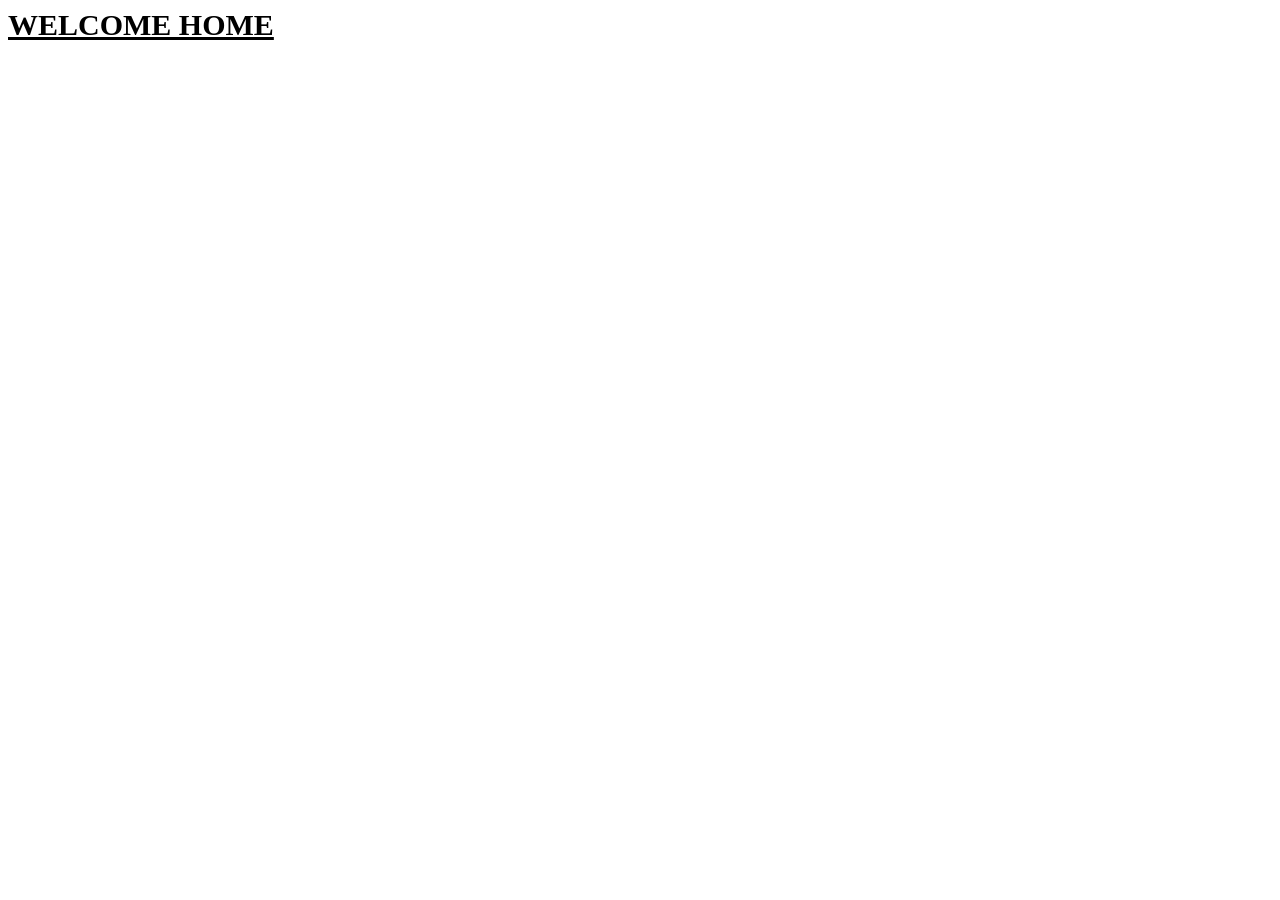
<file: index.html>
<!DOCTYPE html>
<html lang="en">
<head>
    <meta charset="UTF-8">
    <meta name="viewport" content="width=device-width, initial-scale=1.0">
    <title>Document</title>
</head>
<body>
    <div><a href="./html/spotifysignup.html" style="color: black; font-weight: 700; font-size: 30px;"> WELCOME HOME</a>
    </div>
</body>
</html>
</file>
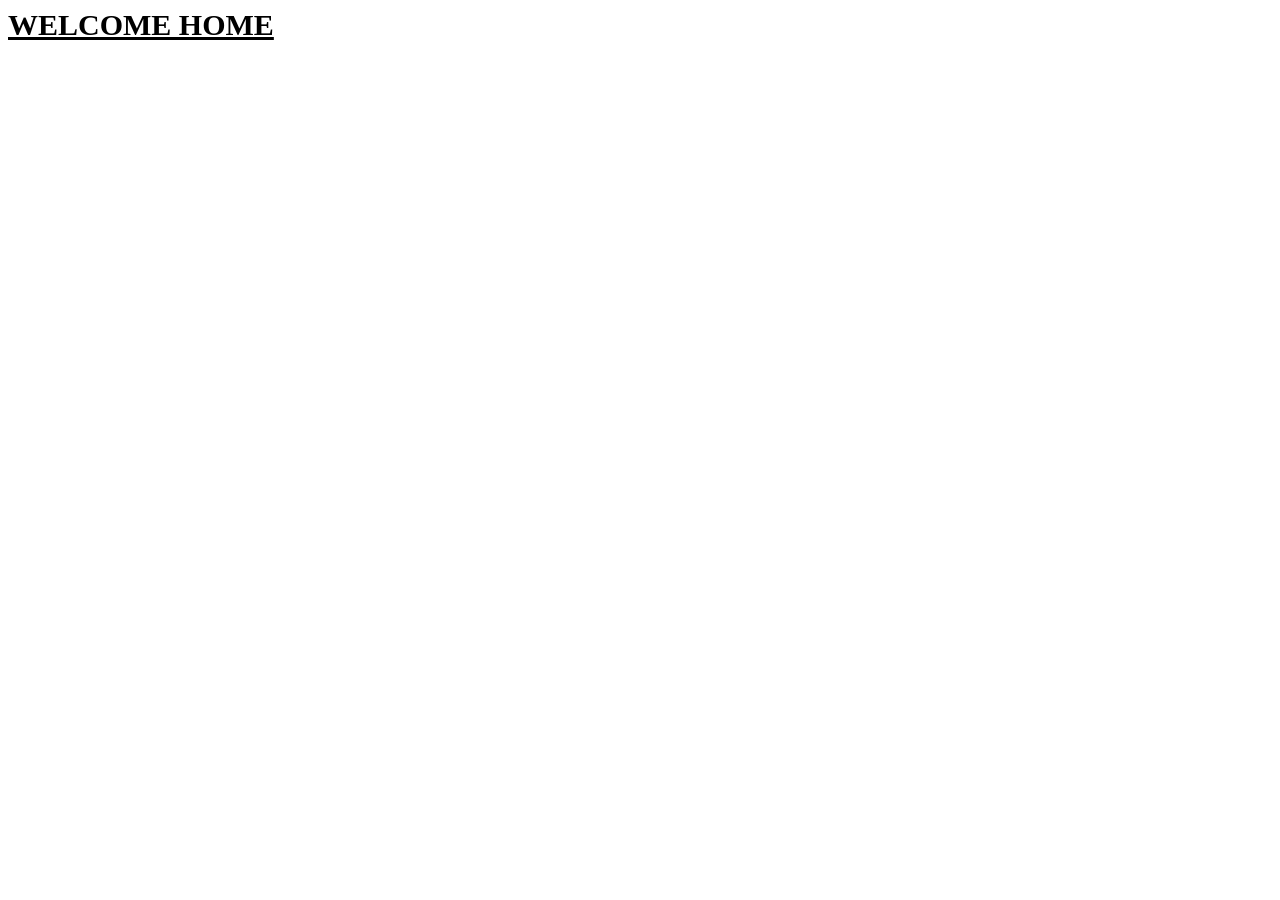
<file: html/index.html>
<!DOCTYPE html>
<html lang="en">
<head>
    <meta charset="UTF-8">
    <meta name="viewport" content="width=device-width, initial-scale=1.0">
    <title>Document</title>
</head>
<body>
    <div><a href="spotifysignup.html" style="color: black; font-weight: 700; font-size: 30px;"> WELCOME HOME</a>
    </div>
</body>
</html>
</file>
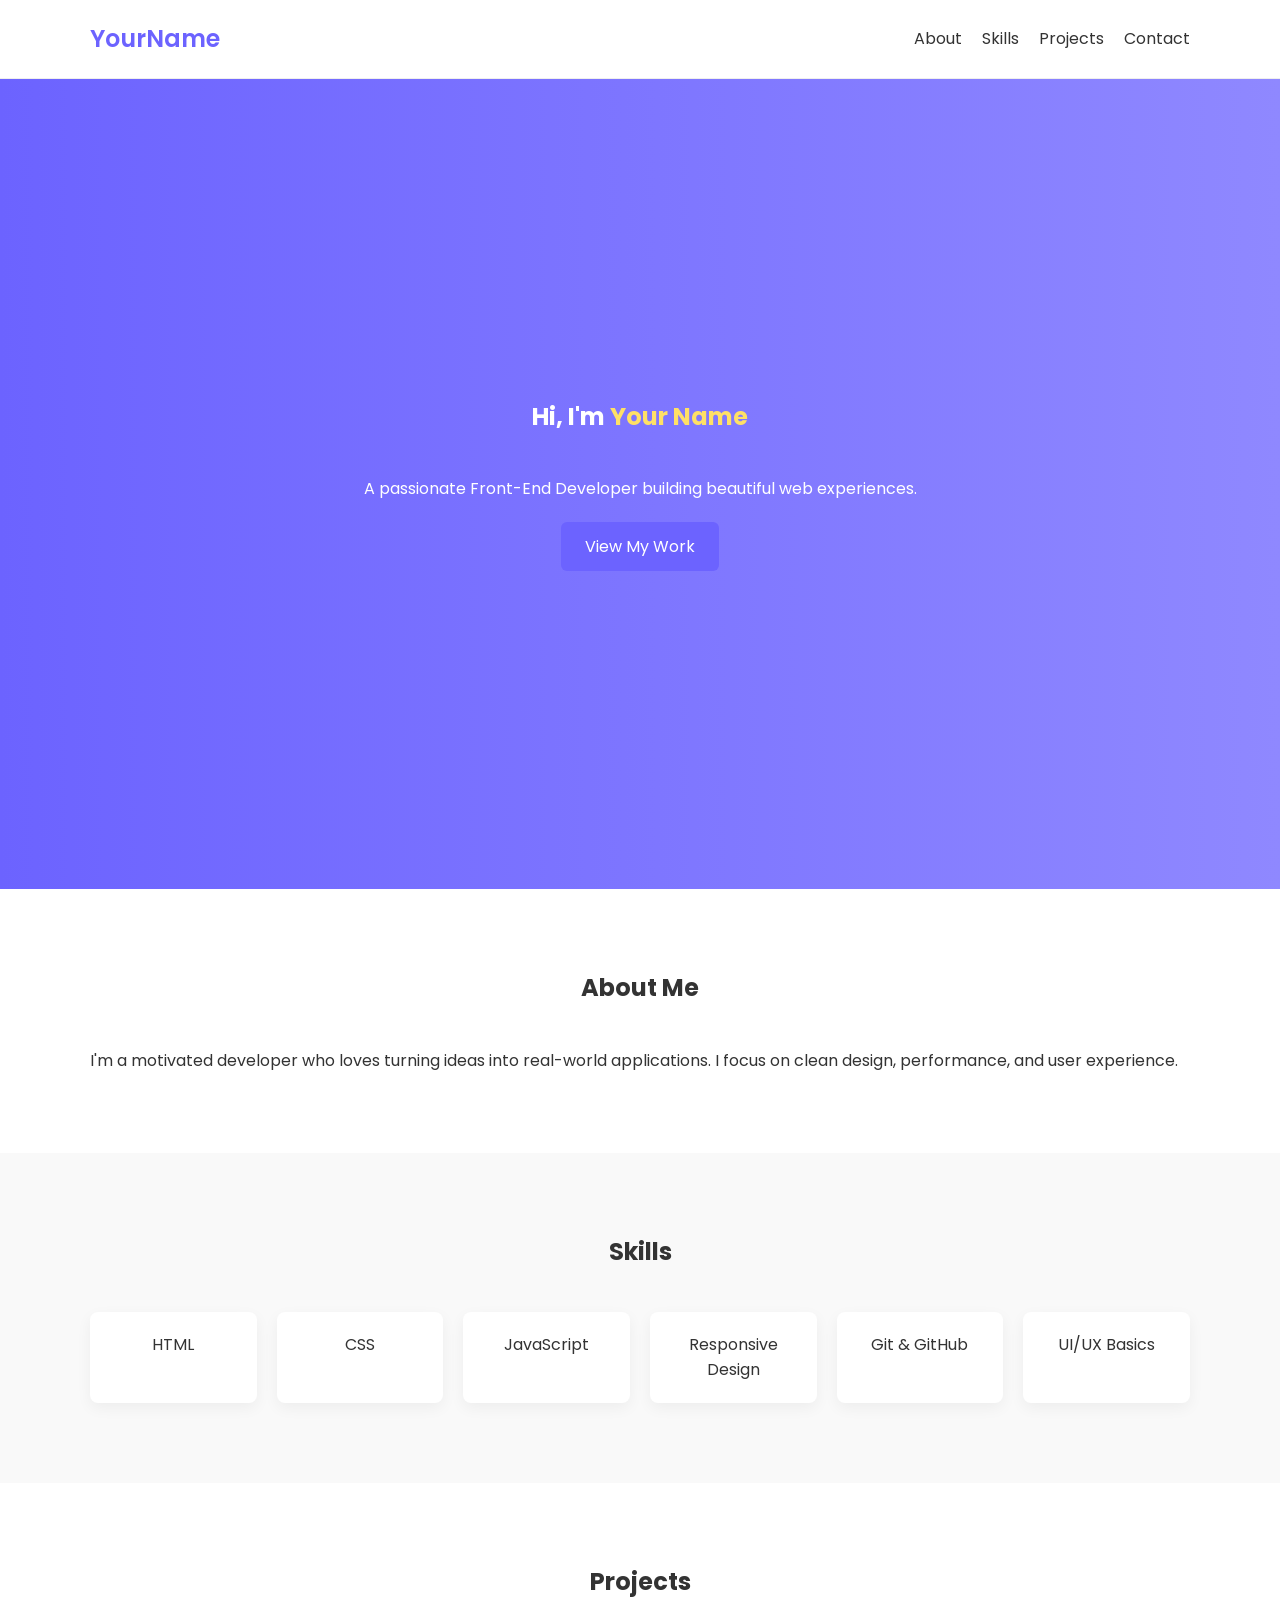
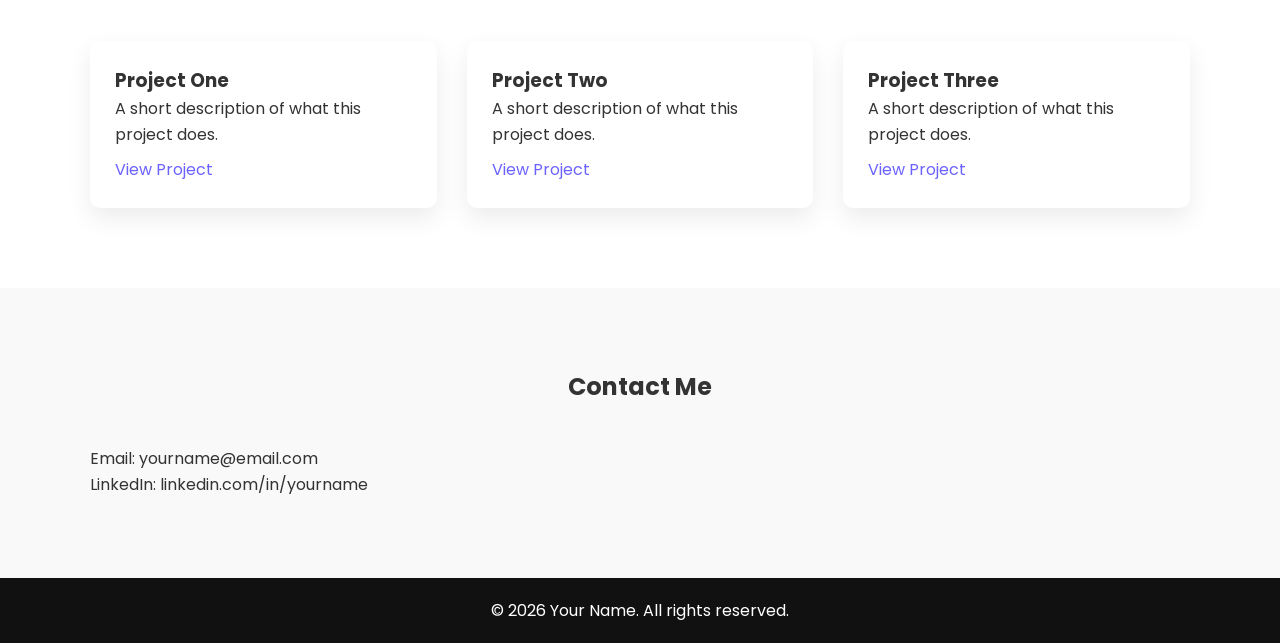
<file: html/port.html>
<!DOCTYPE html>
<html lang="en">
<head>
  <meta charset="UTF-8" />
  <meta name="viewport" content="width=device-width, initial-scale=1.0" />
  <title>Your Name | Portfolio</title>
  <link rel="stylesheet" href="/css/port.css" />
  <link href="https://fonts.googleapis.com/css2?family=Poppins:wght@300;400;600&display=swap" rel="stylesheet">
</head>
<body>

  <!-- Navbar -->
  <header>
    <nav class="container">
      <h1 class="logo">YourName</h1>
      <ul class="nav-links">
        <li><a href="#about">About</a></li>
        <li><a href="#skills">Skills</a></li>
        <li><a href="#projects">Projects</a></li>
        <li><a href="#contact">Contact</a></li>
      </ul>
    </nav>
  </header>

  <!-- Hero Section -->
  <section class="hero">
    <div class="container">
      <h2>Hi, I'm <span>Your Name</span></h2>
      <p>A passionate Front-End Developer building beautiful web experiences.</p>
      <a href="#projects" class="btn">View My Work</a>
    </div>
  </section>

  <!-- About -->
  <section id="about" class="section">
    <div class="container">
      <h2>About Me</h2>
      <p>
        I'm a motivated developer who loves turning ideas into real-world applications.
        I focus on clean design, performance, and user experience.
      </p>
    </div>
  </section>

  <!-- Skills -->
  <section id="skills" class="section bg-light">
    <div class="container">
      <h2>Skills</h2>
      <div class="skills-grid">
        <div class="skill">HTML</div>
        <div class="skill">CSS</div>
        <div class="skill">JavaScript</div>
        <div class="skill">Responsive Design</div>
        <div class="skill">Git & GitHub</div>
        <div class="skill">UI/UX Basics</div>
      </div>
    </div>
  </section>

  <!-- Projects -->
  <section id="projects" class="section">
    <div class="container">
      <h2>Projects</h2>
      <div class="projects-grid">

        <div class="project-card">
          <h3>Project One</h3>
          <p>A short description of what this project does.</p>
          <a href="#">View Project</a>
        </div>

        <div class="project-card">
          <h3>Project Two</h3>
          <p>A short description of what this project does.</p>
          <a href="#">View Project</a>
        </div>

        <div class="project-card">
          <h3>Project Three</h3>
          <p>A short description of what this project does.</p>
          <a href="#">View Project</a>
        </div>

      </div>
    </div>
  </section>

  <!-- Contact -->
  <section id="contact" class="section bg-light">
    <div class="container">
      <h2>Contact Me</h2>
      <p>Email: yourname@email.com</p>
      <p>LinkedIn: linkedin.com/in/yourname</p>
    </div>
  </section>

  <footer>
    <p>© 2026 Your Name. All rights reserved.</p>
  </footer>

</body>
</html>
</file>
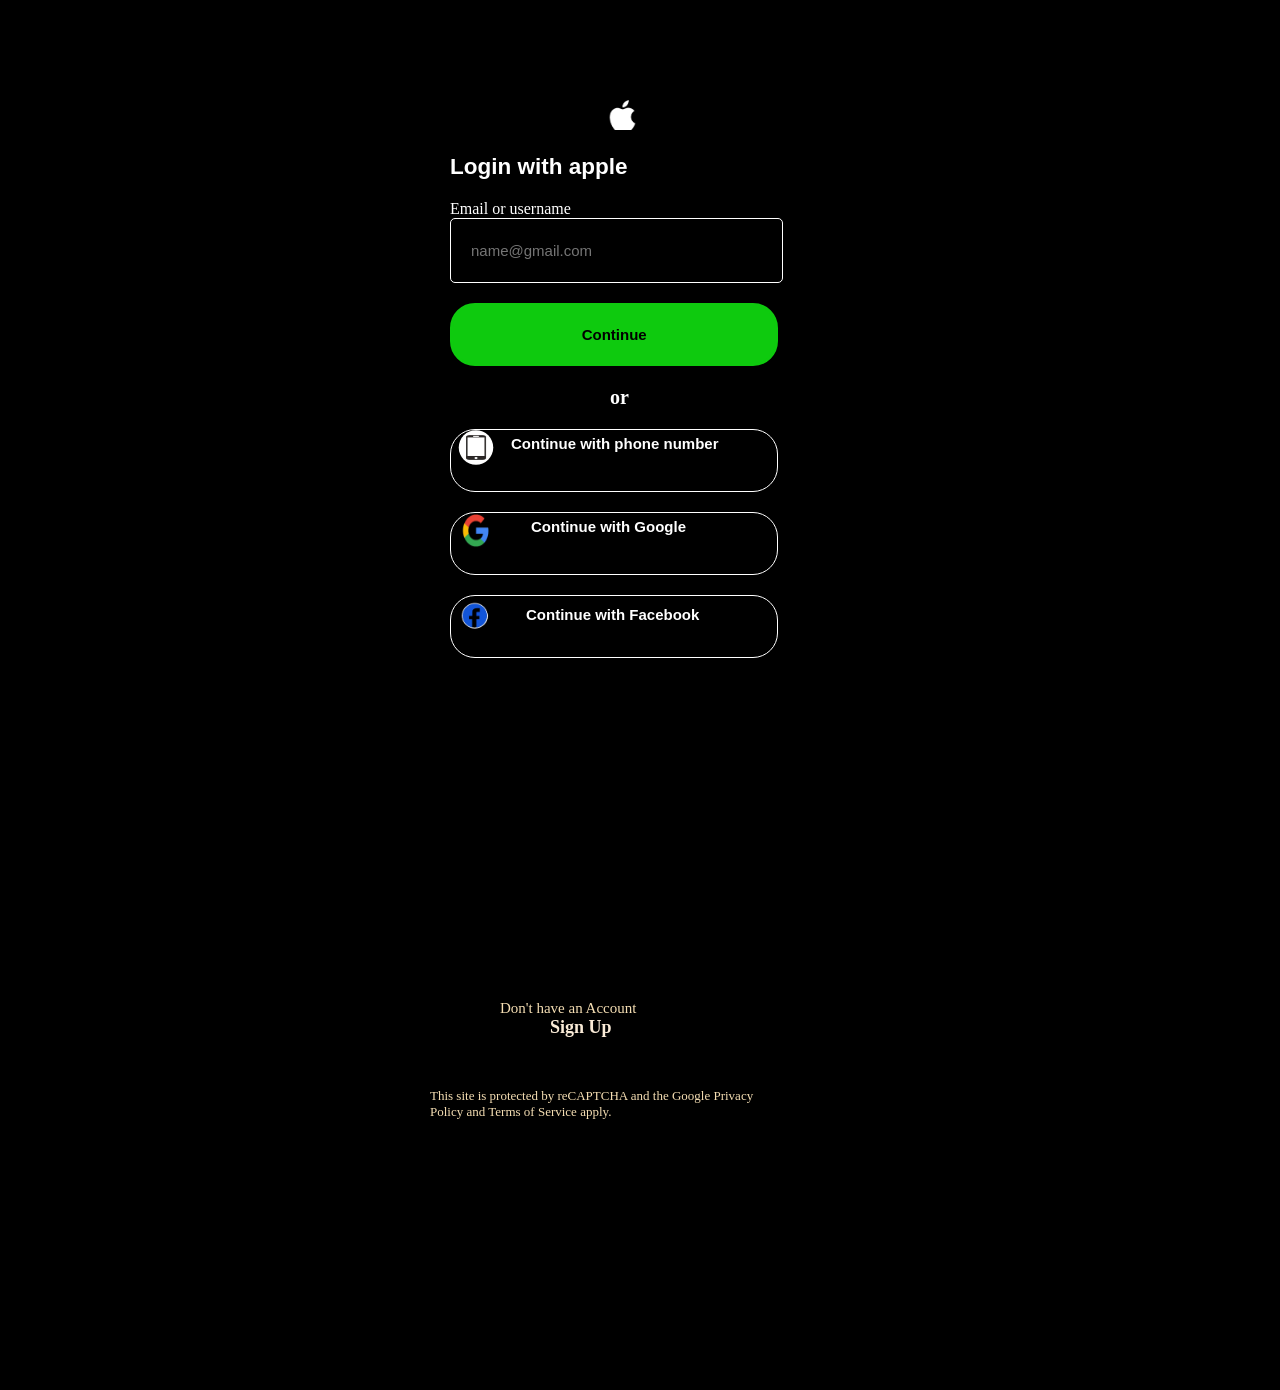
<file: html/sportify applelogim.html>
<!DOCTYPE html>
<html lang="en">
<head>
    <meta charset="UTF-8">
    <meta name="viewport" content="width=device-width, initial-scale=1.0">
        <link rel="shortcut icon" href="/pics/Spotify_logo-removebg-preview.png" />
        <link rel="stylesheet" href="/css/spotifyapplelogin.css">
    <title>Apple </title>
</head>
<body>
    <main>
          <div class="all">
        <header>
          <img
            src="/pics/apple_logo-removebg-preview.png"
            alt=""
            width="45px"
            height="30px"
          />
        </header>
        <section>
          <div class="Welcome"><h1>Login with apple </h1></div>
        </section>

        <section>
          <legend>Email or username</legend>
          <input type="text" placeholder="name@gmail.com" required />

          <button type="submit" class="cont">
            <a href="sportifypage.html">Continue</a>
          </button>
          <div class="or">or</div>
        </section>
        <section>
          <button type="submit" class="cont2">
            <img
              src="/pics/phone_logo-removebg-preview.png"
              alt=""
              width="45px"
              height="30px"
            />
            <a href="https://accounts.spotify.com/en-GB/login/phone?creation_point=https%3A%2F%2Fwww.spotify.com%2Fng%2Fsignup%2F&continue=https%3A%2F%2Fwww.spotify.com%2Faccount%2Foverview%2F%3Fflow_ctx%3D8196f38b-7da0-4056-ab24-01672034e671%253A1765211953&flow_ctx=8196f38b-7da0-4056-ab24-01672034e671%3A1765211953">Continue with phone number</a>
          </button>
          <button type="submit" class="cont3">
            <img
              src="/pics/googlelogo-removebg-preview (1).png"
              alt=""
              width="50px"
              height="35px"
            />
            <a href="/html/sportify googlelogin.html">Continue with Google</a>
          </button>
          <button type="submit" class="cont4">
            <img
              src="/pics/facboook_logo-removebg-preview.png"
              alt=""
              width="40px"
              height="30px"
            />
            <a href="/html/spotifyfacebook.html">Continue with Facebook </a>
          </button>
        </section>
      </div>
        <section class="sign">
        <p>Don't have an Account</p>
        <a href="/html/spotifysignup.html">Sign Up</a>
      </section>
      <section class="foot">
        <p>
          This site is protected by reCAPTCHA and the Google <a href="https://policies.google.com/privacy">Privacy <br />
          Policy</a> and <a href="https://policies.google.com/terms">Terms of Service</a> apply.
        </p>
      </section>
    </main>
</body>
</html>
</file>
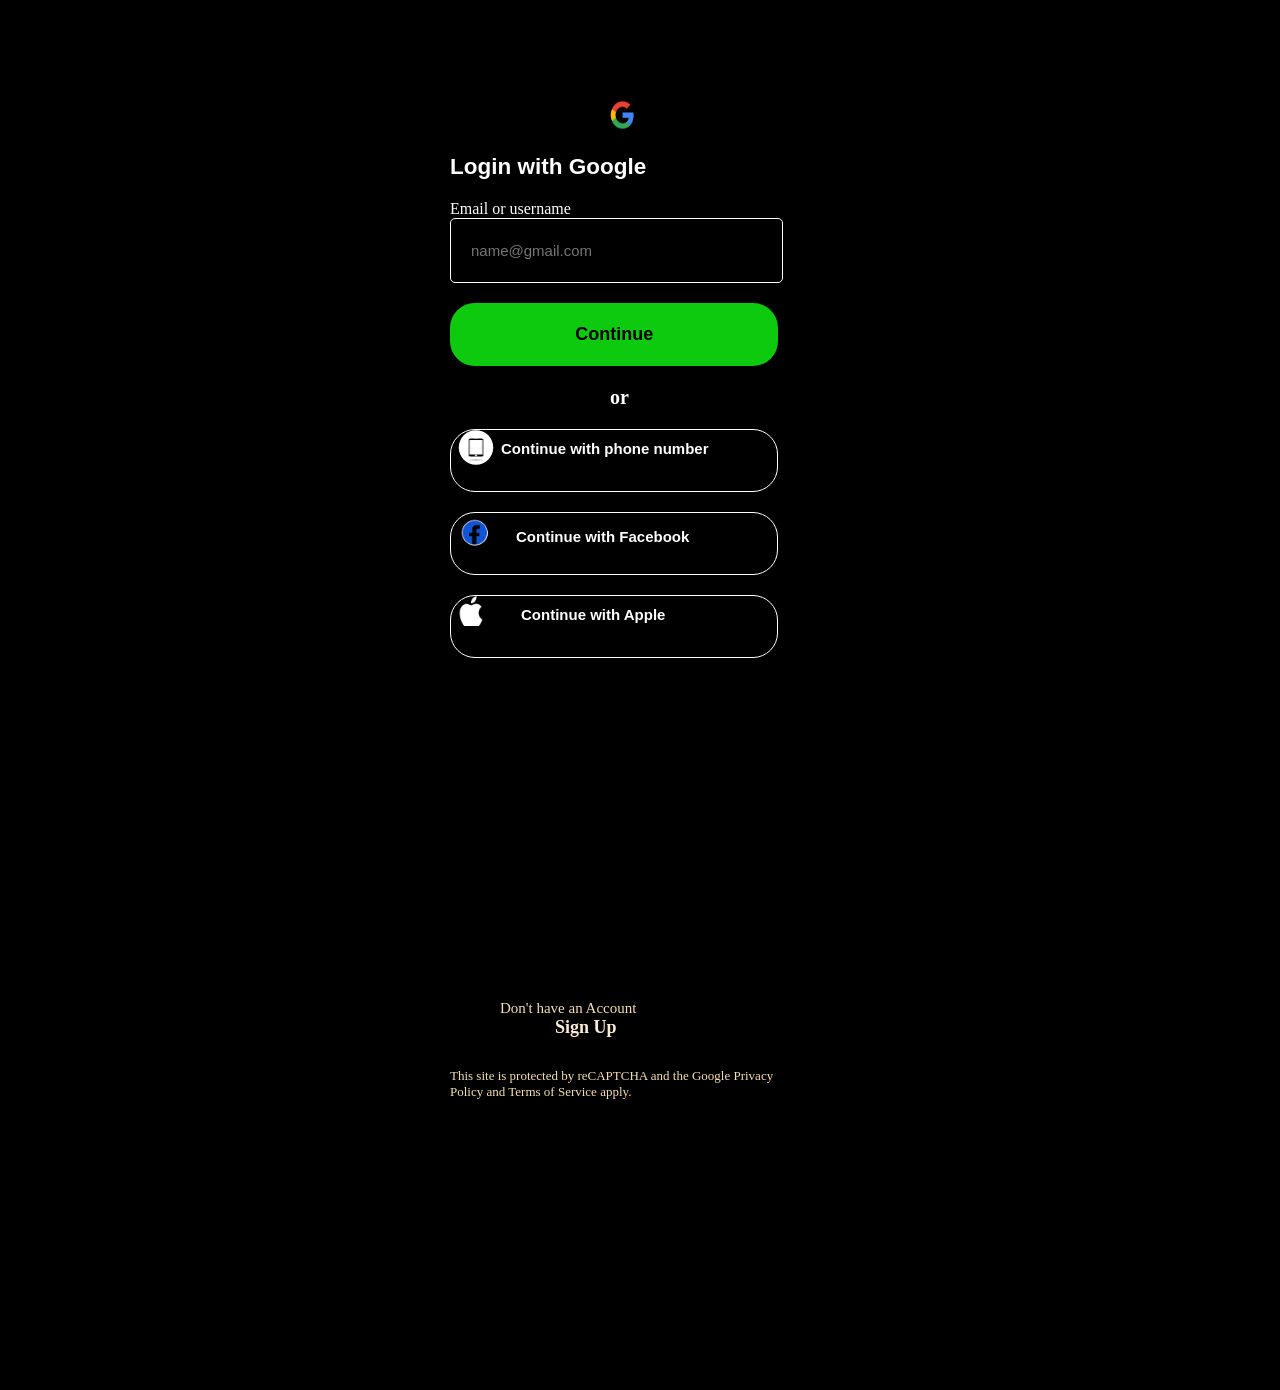
<file: html/sportify googlelogin.html>
<!DOCTYPE html>
<html lang="en">
<head>
    <meta charset="UTF-8">
    <meta name="viewport" content="width=device-width, initial-scale=1.0">
    <link rel="stylesheet" href="/css/spotify googlelogin.css">
        <link rel="shortcut icon" href="/pics/Spotify_logo-removebg-preview.png" />
    <title>Google</title>
</head>
<body>
    <main>
          <div class="all">
        <header>
          <img 
            src="/pics/googlelogo-removebg-preview (1).png"
            alt=""
            width="45px"
            height="30px"
          />
        </header>
        <section>
          <div class="Welcome"><h1>Login with Google</h1></div>
        </section>

        <section>
          <legend>Email or username</legend>
          <input type="text" placeholder="name@gmail.com" required />

          <button type="submit" class="cont">
            <a href="sportifypage.html">Continue</a>
          </button>
          <div class="or">or</div>
        </section>
        <section>
          <button type="submit" class="cont2">
            <img
              src="/pics/mobile phone logo.png"
              alt=""
              width="25px"
              height="10px"
            />
            <a href="/html/sportify phonelogin.html">Continue with phone number</a>
          </button>
          <button type="submit" class="cont4">
            <img
              src="/pics/facboook_logo-removebg-preview.png"
              alt=""
              width="40px"
              height="30px"
            />
            <a href="/html/spotifyfacebook.html">Continue with Facebook </a>
          </button>
          <button type="submit" class="cont5">
            <img
              src="/pics/apple_logo-removebg-preview.png"
              alt=""
              width="40px"
              height="30px"
            />
            <a href="/html/sportify applelogim.html">Continue with Apple</a>
          </button>
        </section>
      </div>
        <section class="sign">
        <p>Don't have an Account</p>
        <a href="/html/spotifysignup.html">Sign Up</a>
      </section>
      <section class="foot">
        <p>
          This site is protected by reCAPTCHA and the Google <a href="https://policies.google.com/privacy">Privacy <br />
          Policy</a> and <a href="https://policies.google.com/terms">Terms of Service</a> apply.
        </p>
      </section>
    </main>
</body>
</html>
</file>
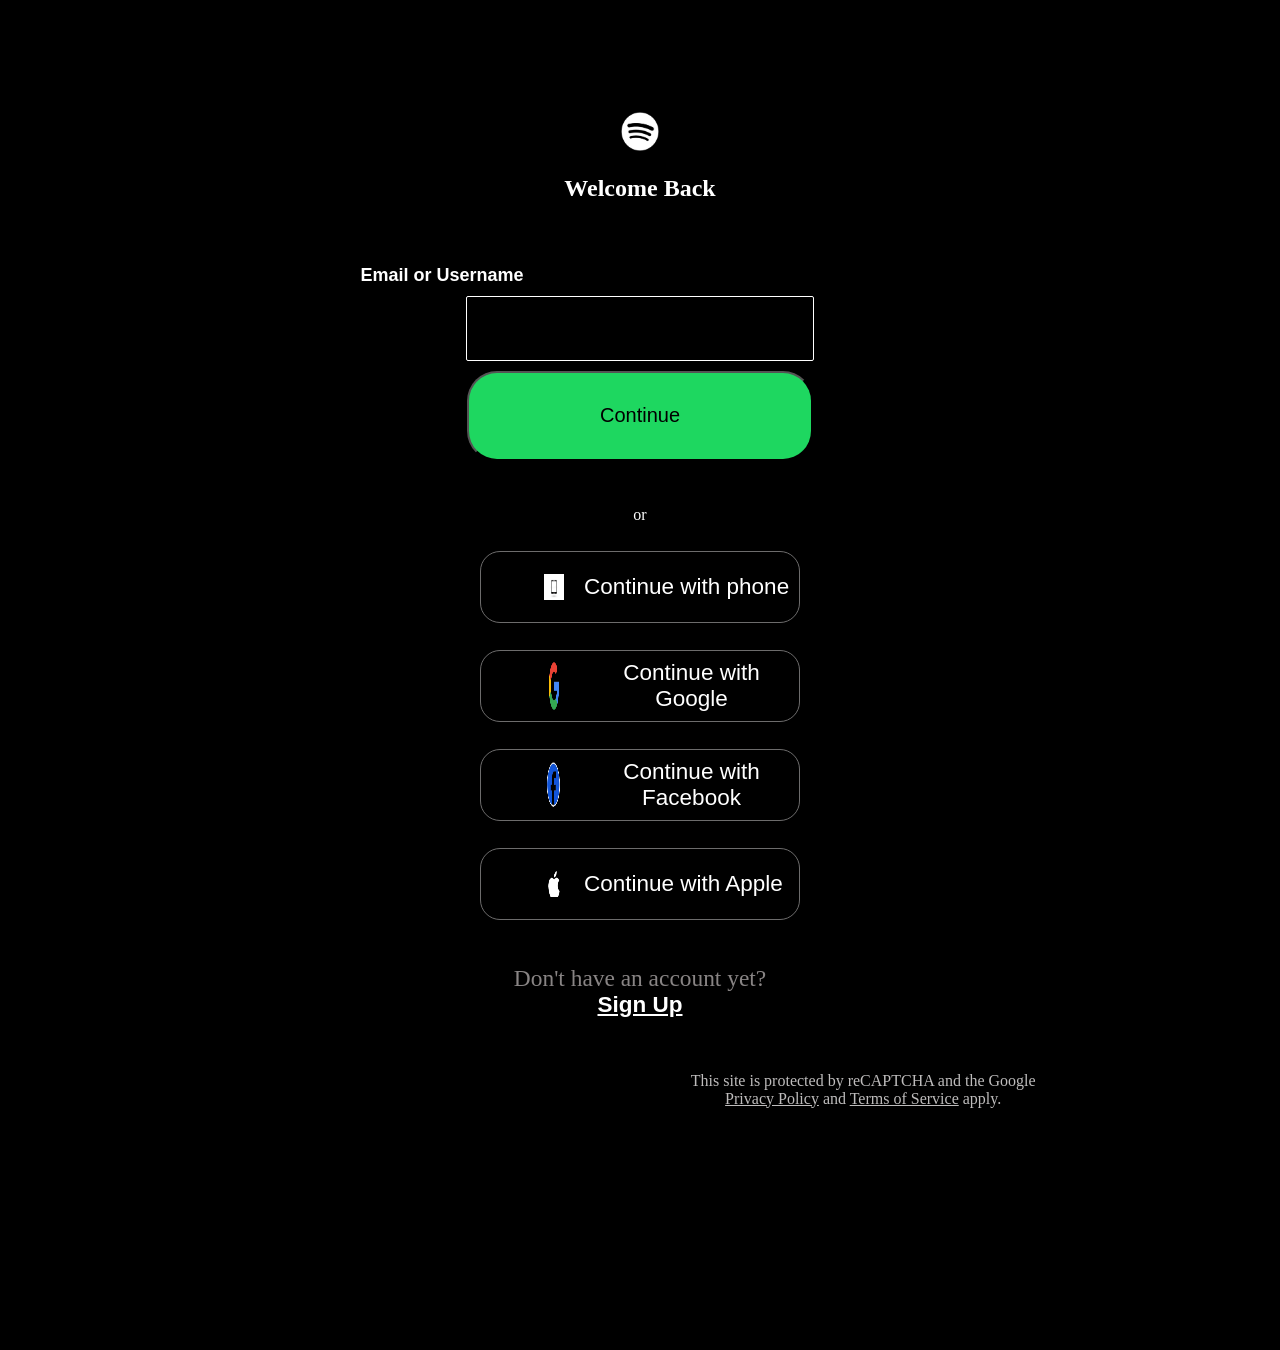
<file: html/spotify log-in.html>
<!DOCTYPE html>
<html lang="en">
  <head>
    <meta charset="UTF-8" />
    <meta name="viewport" content="width=device-width, initial-scale=1.0" />
    <link rel="stylesheet" href="/./css/spotify log-in.css" />
    <link rel="shortcut icon" href="/pics/sportylogo.png" type="image/x-icon" />
    <title>Spotify</title>
  </head>
  <body>
    <main>
      <section class="aa">
        <img class="im" src="/pics/sportylogo-removebg-preview.png" alt="" />
        <h1 class="big">Welcome Back</h1>
      </section>
      <section>
        <h3 class="ee">Email or Username</h3>
        <input type="text" required />
      </section>
      <button class="button">
        <a class="start-button" href="">Continue</a>
      </button>
      <p class="or">or</p>
      <a href="">
     <div class="a4">
      <button>
        <div class="b">
          <img src="/pics/mobile phone logo.png" alt="" width="20px">
          <div>Continue with phone</div>
        </div>
      </button>
      </a>
      <div class="mi">
        <a href="/html/sportify googlelogin.html">
        <button>
         <div class="b">
           <img src="/pics/googlelogo-removebg-preview (1).png" alt="" width="20px">
        <div>Continue with Google</div>
         </div>
        </button>
        </a>
      </div>
      <div>
        <a href="/html/spotifyfacebook.html">
        <button>
       <div class="b">
         <img src="/pics/facboook_logo-removebg-preview.png" alt="" width="20px">
        <div>Continue with Facebook</div>
       </div>
        </button>
      </div>
      </a>

      <a href="/html/sportify applelogim.html">
      <button>
        <div class="b">
          <img src="/pics/apple_logo-removebg-preview.png" alt="" width="20px">
          <div>Continue with Apple</div>
        </div>
      </button>
      </a>
      
    </div>
      <p class="b2">Don't have an account yet?</p>
      <a class="b3" title="link" href="/html/spotifysignup.html">Sign Up</a>
     

      <p class="b4">
        This site is protected by reCAPTCHA and the Google <span>Privacy Policy</span> and
       <span> Terms of Service</span> apply.
      </p>
       
    </main>
    
  </body>
</html>
</file>
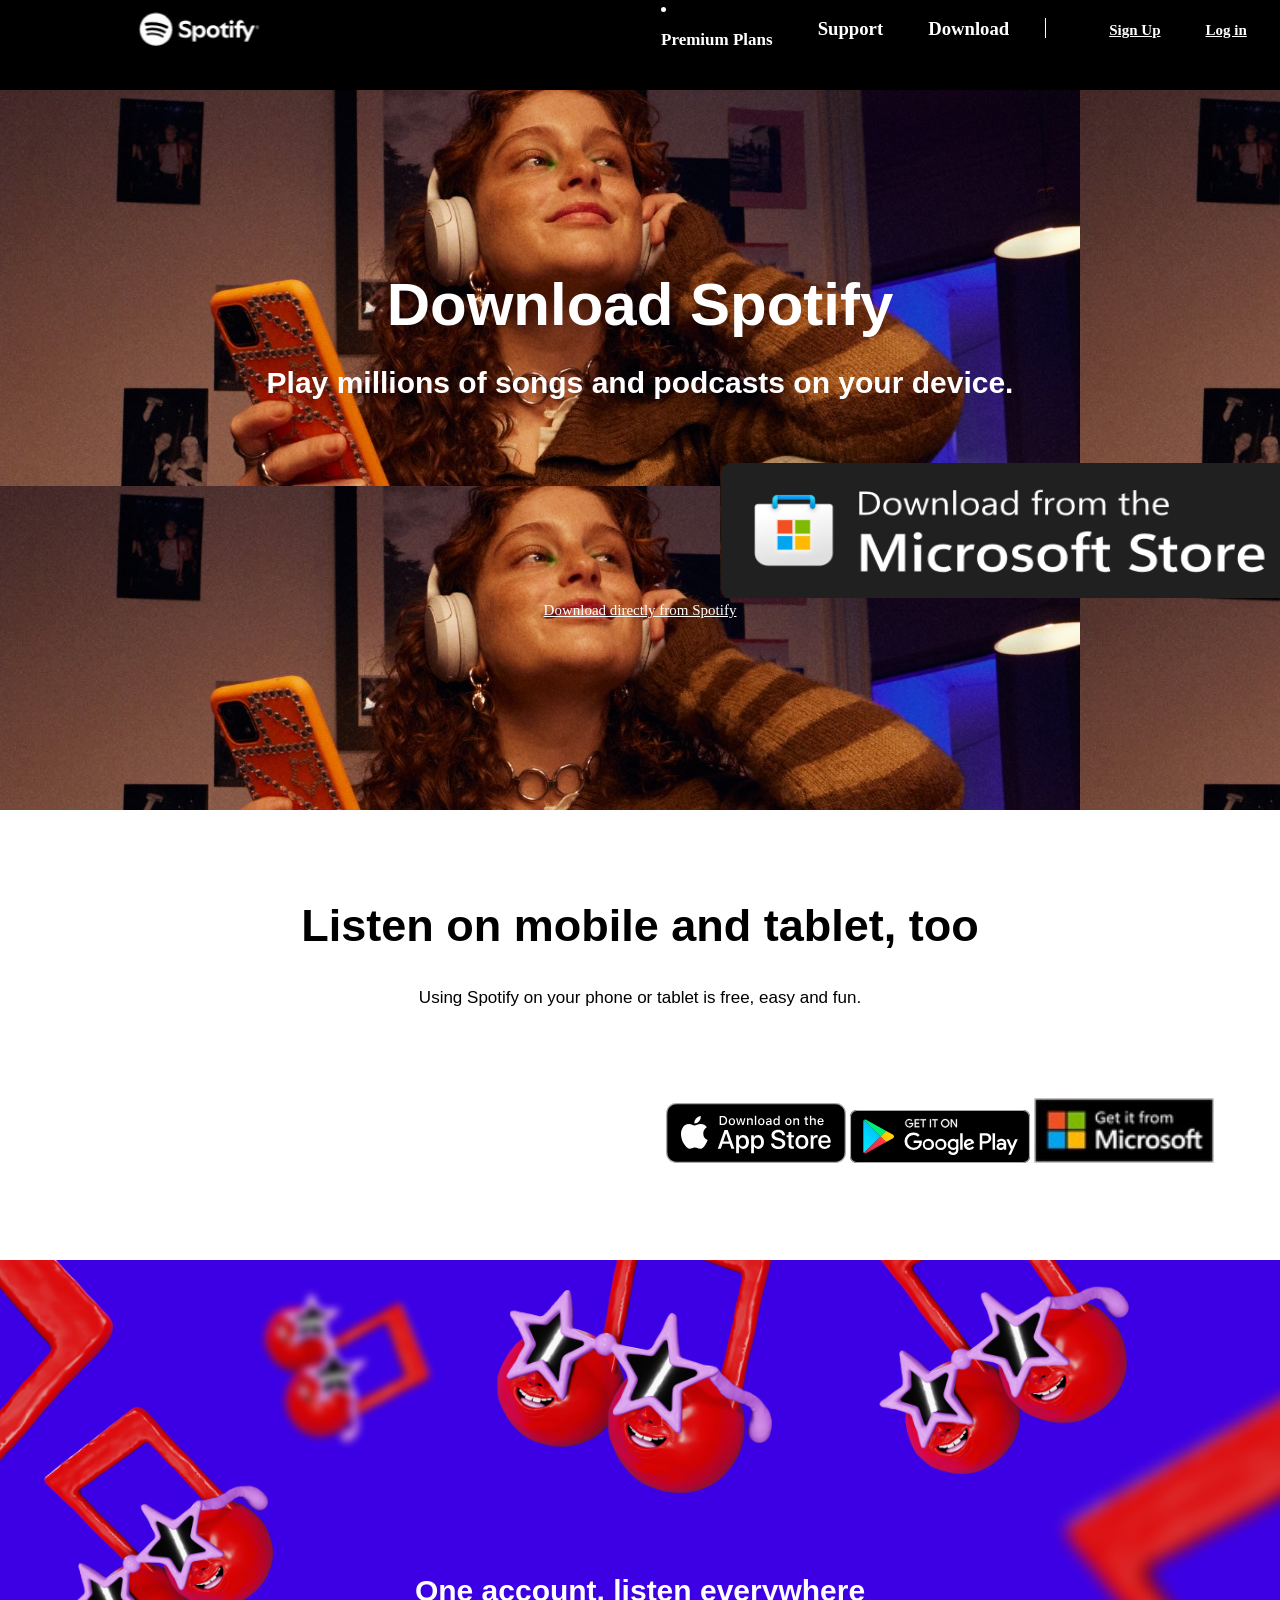
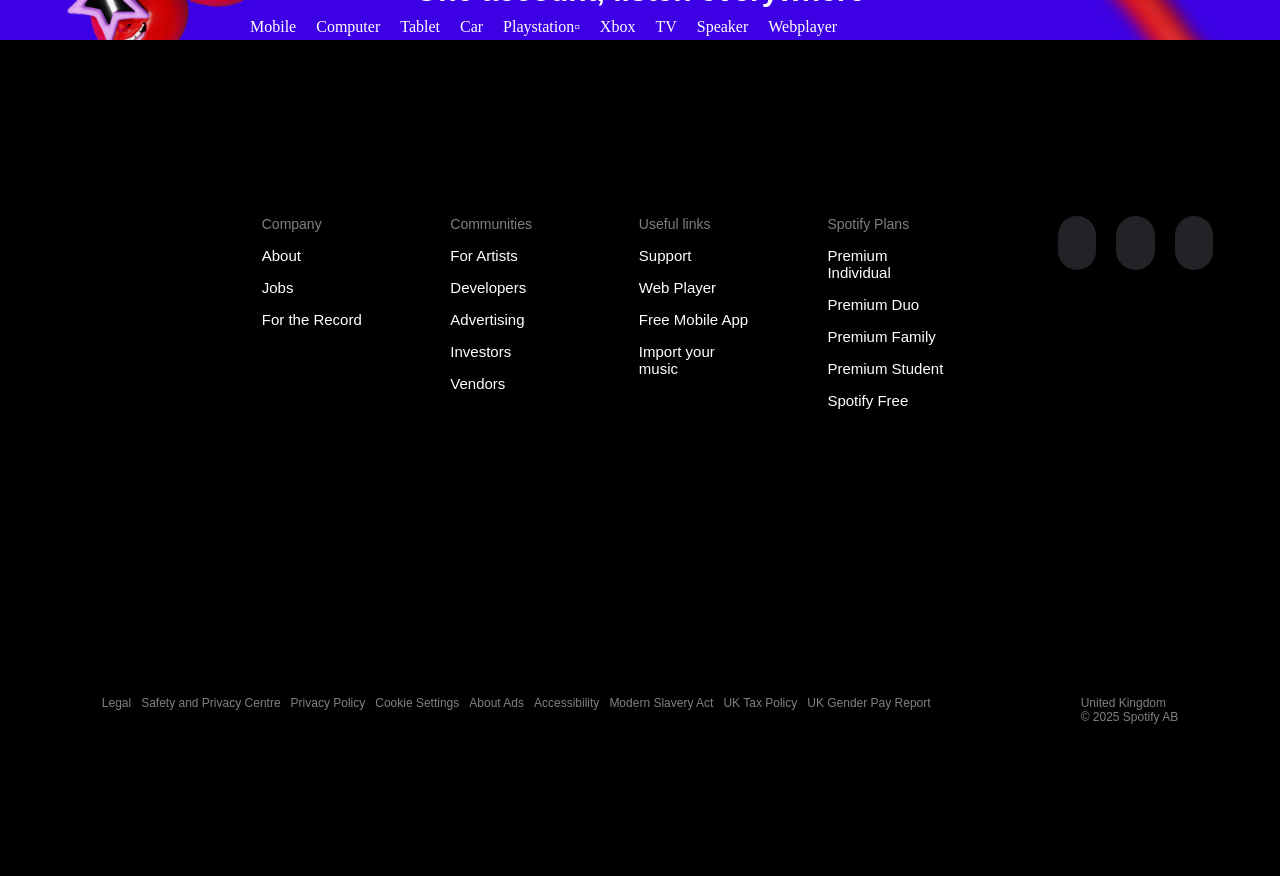
<file: html/spotify.download.html>
<!DOCTYPE html>
<html lang="en">
<head>
    <meta charset="UTF-8">
    <meta name="viewport" content="width=device-width, initial-scale=1.0">
    <link rel="stylesheet" href="/css/spotifydownload.css">
    <title>Document</title>
</head>
<body>
   <div class="all">
     <div class="fir">
        <img class="img" src="/pics/spotify image.jpg" alt="">
       <li class="relative">
        <p class="pre">Premium Plans</p>
        <div class="dropdown-menu">
           <h2 class="pre1">Premium Individual <p class="fp">1 account-for one person</p></h2>
           <h2 class="pre2">Premium Duo</h2><p class="zy">2 accounts-for couples under one roof</p>
           <h2 class="pre3">Premium Family</h2><p class="ab">Up to 6 accounts-for one family under one roof</p>
           <h2 class="pre4">Premium Student</h2><p class="ee">1 accounts-discount for one students</p>
        </div>
       </li>
        <h3 class="h2">Support</h3>
       <h3 class="h3"> Download</h3>
       <div class="line"></div> 
       <h3 class="h4"> <a class="b3" title="link" href="/html/spotifysignup.html">Sign Up</a></h3>
       <h3 class="h5"><a class="b3" title="link" href="/html/spotify log-in.html">Log in</a></h3>
    </div>
    <div class="background">
        <h2 class="dow">Download Spotify</h2>
        <h3 class="pl">Play millions of songs and podcasts on your device.</h3>
        <img class="sp" src="/pics/Windows download - Spotify - Avast Secure Browser 04_12_2025 13_46_11.png" alt="">
        <p class="dow2">Download directly from Spotify</p>
    </div>
    <h2 class="lis">Listen on mobile and tablet, too</h2>
    <p class="using">Using Spotify on your phone or tablet is free, easy and fun.</p>
    <div class="ppp">
        <img class="p" src="/pics/badge-en.svg" alt="">
        <img class="p1" src="/pics/badge-en (1).svg" alt="">
        <img class="p2" src="/pics/microsoft image.jpg" alt="">
    </div>
   </div>
    <div><img src="/pics/platform_cherries.jpg" alt="" width="100%">
        <div class="z">One account, listen everywhere</div>
        <ul class="mbt">
           <div>Mobile</div>
           <div>Computer</div>
           <div>Tablet</div>
           <div>Car</div>
           <div>Playstation▫️</div>
           <div>Xbox</div>
           <div>TV</div>
           <div>Speaker</div>
           <div>Webplayer</div>
        </ul>
    </div>

  <footer>
        <div class="footer-icon">
            <div class="nav-icon"><i class="fa-brands fa-spotify" style="color: #f9fafa;"></i></div>
            <div class="spotify-nav">Spotify</div>
        </div>
              <div class="footer-text"><div class="gray">Company</div><div class="green">About</div><div class="green">Jobs</div><div class="green">For the Record</div></div>
              <div class="footer-text"><div class="gray">Communities</div><div class="green">For Artists</div><div class="green">Developers</div><div class="green">Advertising</div><div class="green">Investors</div><div class="green">Vendors</div></div>
              <div class="footer-text"><div class="gray">Useful links</div><div class="green">Support</div><div class="green">Web Player</div><div class="green">Free Mobile App</div><div class="green">Import your music</div></div>
              <div class="footer-text"><div class="gray">Spotify Plans</div><div class="green">Premium Individual</div><div class="green">Premium Duo</div><div class="green">Premium Family</div><div class="green">Premium Student</div><div class="green">Spotify Free</div></div>
        <div class="footer-icon2">
            <div class="icons-3"><i class="fa-brands fa-instagram" style="color: #f6f7f9;"></i></div>
            <div class="icons-3"><i class="fa-brands fa-x-twitter" style="color: #ffffff;"></i></div>
            <div class="icons-3"><i class="fa-brands fa-facebook" style="color: #fafafa;"></i></div>
        </div>
    </footer>
    <div class="footer-2">
        <div class="flex-2">
        <div class="text-f">Legal</div>
        <div class="text-f">Safety and Privacy Centre</div>
        <div class="text-f">Privacy Policy</div>
        <div class="text-f">Cookie Settings</div>
        <div class="text-f">About Ads</div>
        <div class="text-f">Accessibility</div>
        <div class="text-f">Modern Slavery Act</div>
        <div class="text-f">UK Tax Policy</div>
        <div class="text-f">UK Gender Pay Report</div>
        </div>
        <div class="flex-3">
            <div class="text-f">United Kingdom</div>
            <div class="text-f">© 2025 Spotify AB</div>
        </div>
    </div>
</body>
</html>
</file>
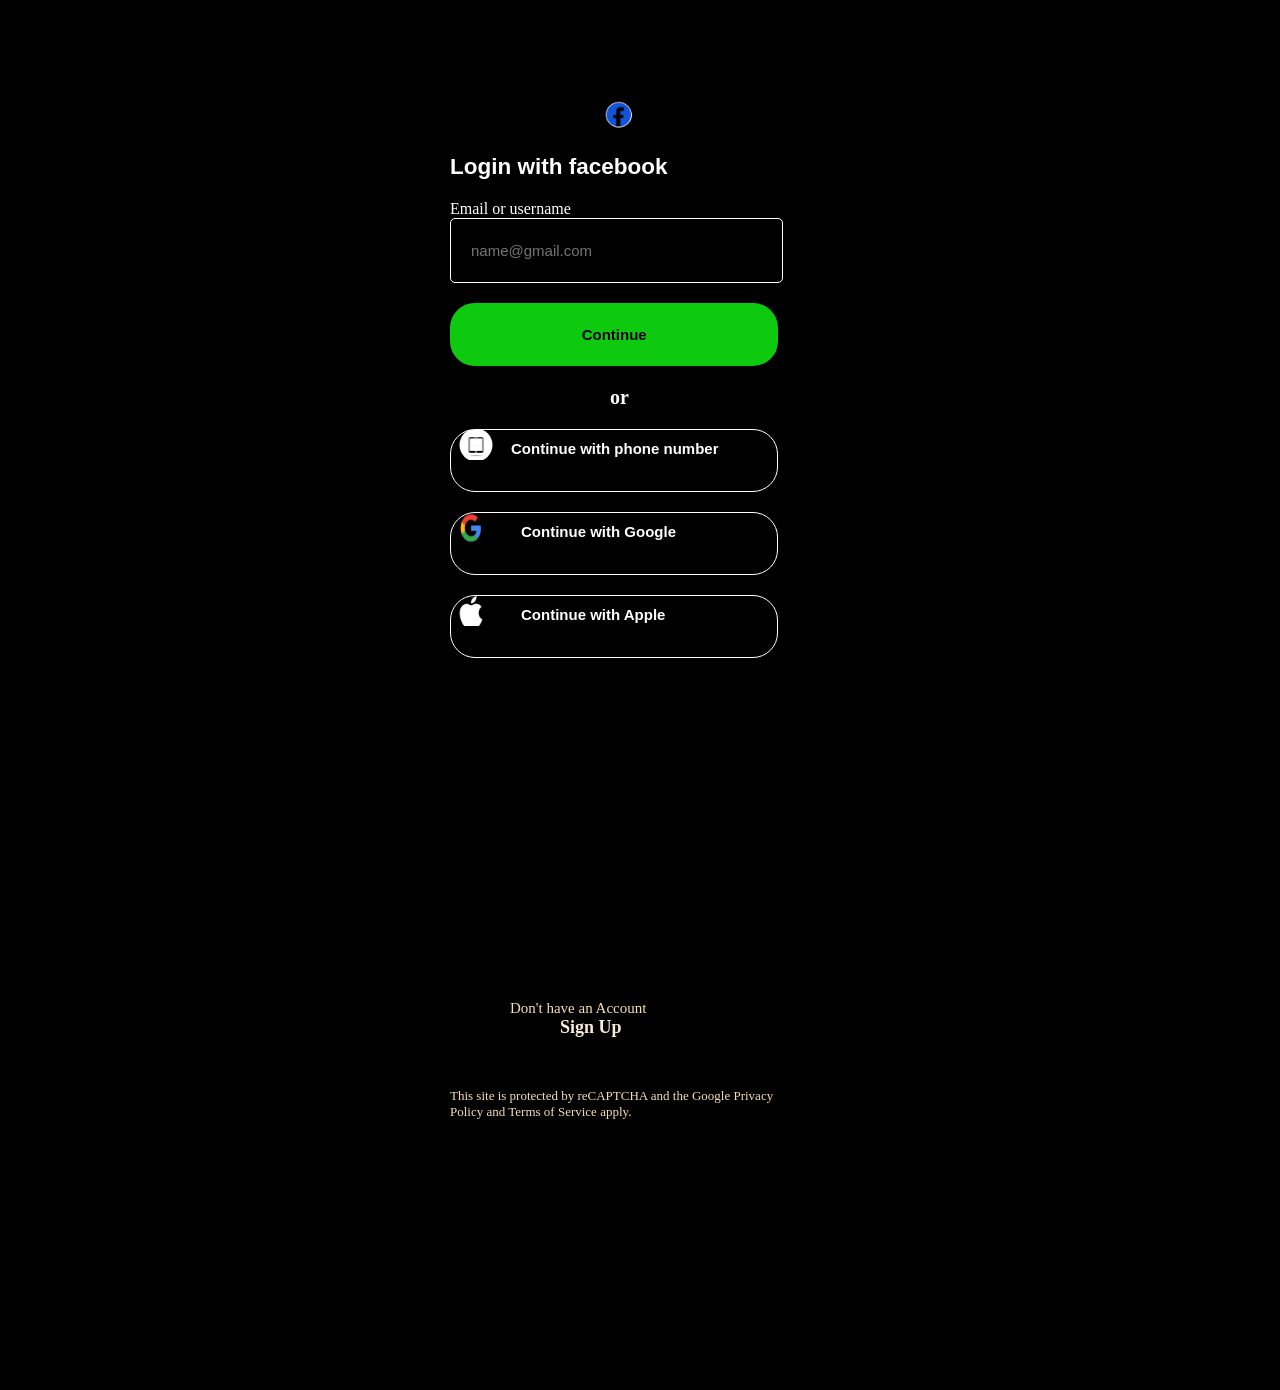
<file: html/spotifyfacebook.html>
<!DOCTYPE html>
<html lang="en">
<head>
    <meta charset="UTF-8">
    <meta name="viewport" content="width=device-width, initial-scale=1.0">
    <link rel="stylesheet" href="/css/spotifyfacebook.css">
        <link rel="shortcut icon" href="/pics/Spotify_logo-removebg-preview.png" />
    <title>Facebook</title>
</head>
<body>
    <main>
          <div class="all">
        <header>
          <img
            src="/pics/facboook_logo-removebg-preview.png"
            alt=""
            width="40px"
            height="30px"
          />
        </header>
        <section>
          <div class="Welcome"><h1>Login with facebook</h1></div>
        </section>

        <section>
          <legend>Email or username</legend>
          <input type="text" placeholder="name@gmail.com" required />

          <button type="submit" class="cont">
            <a href="sportifypage.html">Continue</a>
          </button>
          <div class="or">or</div>
        </section>
        <section>
          <button type="submit" class="cont2">
            <img
              src="/pics/mobile phone logo.png"
              alt=""
              width="50px"
              height="50px"
            />
            <a href="/html/sportify phonelogin.html">Continue with phone number</a>
          </button>
          <button type="submit" class="cont3">
            <img
              src="/pics/googlelogo-removebg-preview (1).png"
              alt=""
              width="40px"
              height="30px"
            /><a href="/html/sportify googlelogin.html">Continue with Google</a>
          </button>
          <button type="submit" class="cont5">
            <img
              src="/pics/apple_logo-removebg-preview.png"
              alt=""
              width="40px"
              height="30px"
            />
            <a href="/html/sportify applelogim.html">Continue with Apple</a>
          </button>
        </section>
      </div>
        <section class="sign">
        <p>Don't have an Account</p>
        <a href="/html/spotifysignup.html">Sign Up</a>
      </section>
      <section class="foot">
        <p>
          This site is protected by reCAPTCHA and the Google <a href="https://policies.google.com/privacy">Privacy <br />
          Policy</a> and <a href="https://policies.google.com/terms">Terms of Service</a> apply.
        </p>
      </section>
    </main>
</body>
</html>
</file>
<file: css/port.css>
* {
  margin: 0;
  padding: 0;
  box-sizing: border-box;
  font-family: 'Poppins', sans-serif;
}

body {
  line-height: 1.6;
  color: #333;
}

/* Utilities */
.container {
  width: 90%;
  max-width: 1100px;
  margin: auto;
}

.section {
  padding: 80px 0;
}

.bg-light {
  background: #f9f9f9;
}

h2 {
  text-align: center;
  margin-bottom: 40px;
}

.btn {
  display: inline-block;
  background: #6c63ff;
  color: #fff;
  padding: 12px 24px;
  text-decoration: none;
  border-radius: 6px;
  transition: background 0.3s;
}

.btn:hover {
  background: #554fd8;
}

/* Navbar */
header {
  background: #fff;
  border-bottom: 1px solid #eee;
}

nav {
  display: flex;
  justify-content: space-between;
  align-items: center;
  padding: 20px 0;
}

.logo {
  font-weight: 600;
  color: #6c63ff;
}

.nav-links {
  list-style: none;
  display: flex;
  gap: 20px;
}

.nav-links a {
  text-decoration: none;
  color: #333;
}

/* Hero */
.hero {
  height: 90vh;
  display: flex;
  align-items: center;
  text-align: center;
  background: linear-gradient(to right, #6c63ff, #8f88ff);
  color: #fff;
}

.hero span {
  color: #ffe066;
}

.hero p {
  margin: 20px 0;
}

/* Skills */
.skills-grid {
  display: grid;
  grid-template-columns: repeat(auto-fit, minmax(150px, 1fr));
  gap: 20px;
}

.skill {
  background: #fff;
  padding: 20px;
  text-align: center;
  border-radius: 8px;
  box-shadow: 0 5px 15px rgba(0,0,0,0.05);
}

/* Projects */
.projects-grid {
  display: grid;
  grid-template-columns: repeat(auto-fit, minmax(250px, 1fr));
  gap: 30px;
}

.project-card {
  padding: 25px;
  border-radius: 10px;
  background: #fff;
  box-shadow: 0 10px 25px rgba(0,0,0,0.08);
}

.project-card a {
  display: inline-block;
  margin-top: 10px;
  color: #6c63ff;
  text-decoration: none;
}

/* Footer */
footer {
  text-align: center;
  padding: 20px;
  background: #111;
  color: #fff;
}
</file>
<file: css/spotifyapplelogin.css>
*{
    padding: 0;
    margin: 0;
}
header{
    margin-left: 150px;
    margin-bottom: 20px;
}
main{
    width: 100%;
        height: 150vh;
    color: white;
    background-color: black;
    background-position: center;
    /* margin-top: 20px; */
    padding-top: 40px;
}
input{
  color: white;
    width: 90%;
    height: 7vh;
    background-color: black;
    border: 1px solid white;
    border-radius: 5px;
    padding-left: 20px;
  font-size: 15px;
  
}
.Welcome{
    font-size: 15px;
    font-family: 'Gill Sans', 'Gill Sans MT', Calibri, 'Trebuchet MS', sans-serif;
    margin-bottom: 20px;
}
.all{
    width: 27%;
    height: 100vh;
    /* padding-left: 10px; */
    margin-left: 450px;
    padding-top: 60px;
    background-position: center;
    /* border: 3px solid white; */
/* margin-top: 30px; */
}
.cont{
    width: 95%;
    height: 7vh;
    background-color: rgb(14, 202, 14);
    margin-top: 20px;
    border: 3px solid rgb(14, 202, 14);
    border-radius: 25px;
  font-size: 15px;
  font-weight: 700;
  cursor: pointer;
}
.cont:hover{
    width: 95%;
    height: 7.5vh;
    background-color: rgb(29, 206, 29);
    margin-top: 20px;
    text-decoration: none;
    border: 3px solid rgb(37, 173, 37);
    border-radius: 25px;
  font-size: 16px;
  font-weight: 700;
  cursor: pointer;
}
.cont a{
    text-decoration: none;
    color: black;
}
.or{
    color:white;
    margin-left: 160px;
    margin-top: 20px;
    font-size: 20px;
    font-weight: 600;
}
.cont2{
    width: 95%;
    height: 7vh;
    background-color:black;
    margin-top: 20px;
    border: 1px solid white;
    border-radius: 25px;
  font-size: 15px;
  font-weight: 700;
  cursor: pointer;
  display: flex;
  gap: 10px;
}
.cont2 img{
  width: 50px;
  height: 35px;
  background-color: white;
  clip-path: circle(40%);
}
.cont2:hover{
    width: 95%;
    height: 7.5vh;
    background-color:rgb(17, 17, 17);
    margin-top: 20px;
    text-decoration: none;
    border: 2px solid white;
    border-radius: 25px;
  font-size: 15.5px;
  font-weight: 700;
  cursor: pointer;
}
.cont2 a{
    text-decoration: none;
    color:white;
    margin-top: 5px;
}
.cont3{
    width: 95%;
    height: 7vh;
    background-color: black;
    margin-top: 20px;
    border: 1px solid white;
    border-radius: 25px;
  font-size: 15px;
  font-weight: 700;
  cursor: pointer;
    display: flex;
gap: 30px;
}
.cont3 img{
    margin-top: 0;
    /* margin-left: -0px; */
}
.cont3:hover{
    width: 95%;
    height: 7.5vh;
    background-color:rgb(17, 17, 17);
    margin-top: 20px;
    text-decoration: none;
    border: 2px solid white;
    border-radius: 25px;
  font-size: 16px;
  font-weight: 700;
  cursor: pointer;
}
.cont3 a{
    text-decoration: none;
    color:white;
    margin-top: 5px;
}
.cont4{
    width: 95%;
    height: 7vh;
    background-color:black;
    margin-top: 20px;
    border: 1px solid white;
    border-radius: 25px;
  font-size: 15px;
  font-weight: 700;
  cursor: pointer;
  display: flex;
  padding-left: 5px;
  padding-top: 5px;
  gap: 30px;
}
.cont4:hover{
    width: 95%;
    height: 7.5vh;
    background-color:rgb(17, 17, 17);
    margin-top: 20px;
    text-decoration: none;
    border: 2px solid white;
    border-radius: 25px;
  font-size: 16px;
  font-weight: 700;
  cursor: pointer;
}
.cont4 a{
    text-decoration: none;
    color:white;
    margin-top: 5px;

}
.sign{
  color: wheat;
  /* margin-top: 20px; */
margin-left: 500px;
}
.sign p{
  color: wheat;
  font-size: 15px;
}
.sign a{
  color:antiquewhite;
  text-decoration: none;
  font-size: 18px;
  margin-left: 50px;
  font-weight: 700;
}
.sign a:hover{
  color: antiquewhite;
  font-size: 20px;
  font-weight: 800;
}
.foot{
  color: wheat;
  margin-top: 50px;
  font-size: 13px;
  margin-left: 430px;
}
.foot a{
  text-decoration: none;
  color: wheat;
}
.foot a:hover{
  text-decoration: underline;
  color: green;
}
</file>
<file: css/spotify googlelogin.css>
*{
    padding: 0;
    margin: 0;
}
header{
    margin-left: 150px;
    margin-bottom: 20px;
}
main{
    width: 100%;
        height: 150vh;
    color: white;
    background-color: black;
    background-position: center;
    /* margin-top: 20px; */
    padding-top: 40px;
}
input{
  color: white;
    width: 90%;
    height: 7vh;
    background-color: black;
    border: 1px solid white;
    border-radius: 5px;
    padding-left: 20px;
  font-size: 15px;
  
}
.Welcome{
    font-size: 15px;
    font-family: 'Gill Sans', 'Gill Sans MT', Calibri, 'Trebuchet MS', sans-serif;
    margin-bottom: 20px;
}
.all{
    width: 27%;
    height: 100vh;
    /* padding-left: 10px; */
    margin-left: 450px;
    padding-top: 60px;
    background-position: center;
    /* border: 3px solid white; */
/* margin-top: 30px; */
}
.cont{
    width: 95%;
    height: 7vh;
    background-color: rgb(14, 202, 14);
    margin-top: 20px;
    border: 3px solid rgb(14, 202, 14);
    border-radius: 25px;
  font-size: 18px;
  font-weight: 700;
  cursor: pointer;
}
.cont:hover{
    width: 95%;
    height: 7.5vh;
    background-color: rgb(29, 206, 29);
    margin-top: 20px;
    text-decoration: none;
    border: 3px solid rgb(37, 173, 37);
    border-radius: 25px;
  font-size: 19px;
  font-weight: 700;
  cursor: pointer;
}
.cont a{
    text-decoration: none;
    color: black;
}
.or{
    color:white;
    margin-left: 160px;
    margin-top: 20px;
    font-size: 20px;
    font-weight: 600;
}
.cont2{
    width: 95%;
    height: 7vh;
    background-color:black;
    margin-top: 20px;
    border: 1px solid white;
    border-radius: 25px;
  font-size: 15px;
  font-weight: 700;
  cursor: pointer;
  display: flex;
  /* gap: 2px; */
}
.cont2 img{
  width: 50px;
  height: 35px;
  background-color: white;
  clip-path: circle(40%);
}
.cont2:hover{
    width: 95%;
    height: 7.5vh;
    background-color:rgb(17, 17, 17);
    margin-top: 20px;
    text-decoration: none;
    border: 2px solid white;
    border-radius: 25px;
  font-size: 16px;
  font-weight: 700;
  cursor: pointer;
}
.cont2 a{
    text-decoration: none;
    color:white;
    margin-top: 10px;
}
.cont4{
    width: 95%;
    height: 7vh;
    background-color:black;
    margin-top: 20px;
    border: 1px solid white;
    border-radius: 25px;
  font-size: 15px;
  font-weight: 700;
  cursor: pointer;
  display: flex;
  padding-left: 5px;
  padding-top: 5px;
  gap: 20px;
}
.cont4:hover{
    width: 95%;
    height: 7.5vh;
    background-color:rgb(17, 17, 17);
    margin-top: 20px;
    text-decoration: none;
    border: 2px solid white;
    border-radius: 25px;
  font-size: 16px;
  font-weight: 700;
  cursor: pointer;
}
.cont4 a{
    text-decoration: none;
    color:white;
    margin-top: 10px;

}
.cont5{
    width: 95%;
    height: 7vh;
    background-color: black;
    margin-top: 20px;
    border: 1px solid white;
    border-radius: 25px;
  font-size: 15px;
  font-weight: 700;
  cursor: pointer;
  display: flex;
  gap: 30px;
}
.cont5:hover{
    width: 95%;
    height: 7.5vh;
    background-color:rgb(17, 17, 17);
    margin-top: 20px;
    text-decoration: none;
    border: 2px solid white;
    border-radius: 25px;
  font-size: 16px;
  font-weight: 700;
  cursor: pointer;
}
.cont5 a{
    text-decoration: none;
    color:white;
    margin-top: 10px;
}
.sign{
  color: wheat;
  /* margin-top: 20px; */
margin-left: 500px;
}
.sign p{
  color: wheat;
  font-size: 15px;
}
.sign a{
  color:antiquewhite;
  text-decoration: none;
  font-size: 18px;
  margin-left: 55px;
  font-weight: 700;
}
.sign a:hover{
  color: antiquewhite;
  font-size: 20px;
  font-weight: 800;
}
.foot{
  color: wheat;
  margin-top: 30px;
  font-size: 13px;
  margin-left: 450px;
}
.foot a{
  text-decoration: none;
  color: wheat;
}
.foot a:hover{
  text-decoration: underline;
  color: green;
}
</file>
<file: css/spotify log-in.css>
*{
    padding: 0;
    margin: 0;
}
main {
    width: 100%;
    height: 150vh;
    text-align: center;
    color: white;
    background-color: black;
    /* background-position: center; */
}
.aa {
    padding-top: 8vh;
}
.im {
    width: 3%;
    margin-top: 40px;
}
.big {
    margin-top: 20px;
}
.ee {
    font-size: 2vh;
    margin-left: -44vh;
    font-weight: 600;
    font-family:sans-serif ;
    margin-top: 7vh;
}
input {
    width: 27%;
    height: 7vh;
    background-color: black;
    border: 1px solid white;
    border-radius: 2px;
    color: white;
    margin-top: 10px;
}
.button {
  width: 27%;
  height: 10vh;
  background-color: rgb(30,215,96);
  border-radius: 30px;
  margin-top: 10px;
  color: white;
  font-size: 20px;
}
.start-button {
  color: black ;
  text-decoration: none;
}
.or {
    margin-top: 5vh;
}
.a4 button{
    color: white;
    background-color: black;
    width: 25%;
    font-family: sans-serif;
    font-size: 2.5vh;
    justify-content: flex-start;
    margin-top: 3vh;
    height: 8vh;
    border-radius: 20px;
    border: 1px rgb(109, 108, 108) solid;
}
.b {
    display: flex;
    text-align: center;
    gap: 20px;
    margin-left: 7vh;
}
.b2 {
    color: rgb(136, 132, 132);
    margin-top: 5vh;
    font-size: 2.6vh;
}
.b3 {
    color: white;
    font-weight: 600;
    font-family: 'Franklin Gothic Medium', 'Arial Narrow', Arial, sans-serif;
    font-size: 2.5vh;
    border: none;
    margin-top: 2vh;
}
.b4 {
     width: 28%;
    color: rgb(190, 188, 188);
    text-align: center;
    margin-left: 76vh;
   margin-top: 6vh;
}
.b4 span {
    text-decoration: underline;
}
.b4 span:hover {
    color: rgb(9, 167, 9);
}
</file>
<file: css/spotifydownload.css>
* {
  padding: 0%;
  margin: 0%;
}
.all {
  height: 140vh;
}
.fir {
  background-color: black;
  width: 100%;
  height: 10vh;
  display: flex;
}
.relative {
  position: relative;
  cursor: pointer;
  color: white;
  gap: 40px;
  padding-left: 400px;
}
.pre {
  margin-top: 12px;
  font-weight: bold;
  font-size: 17px;
}
.pre:hover {
  color: rgb(35, 232, 48);
}
.dropdown-menu {
  position: absolute;
  width: 60vh;
  height: 70vh;
  border-radius: 10px;
  background-color: rgb(33, 32, 32);
  /* line-height: 30px; */
  padding-left: 23px;
  padding-top: 10px;
  top: 53px;
  display: none;
}
.relative:hover .dropdown-menu {
  display: block;
}
.pre1 {
  font-size: 15px;
  margin-top: 5px;
  margin-bottom: 40px;
}
.fp {
  font-size: 2.5vh;
  margin-top: 4px;
}
.pre2 {
  font-size: 15px;
  margin-top: 5px;
  margin-bottom: 30px;
}
.zy {
  font-size: 2.5vh;
  margin-top: 4px;
}
.pre3 {
  font-size: 15px;
  margin-top: 5px;
  margin-bottom: 40px;
}
.ab {
  font-size: 2.5vh;
  margin-top: 4px;
}
.pre4 {
  font-size: 15px;
  margin-top: 5px;
  margin-bottom: 40px;
}
.ee {
  font-size: 2.5vh;
  margin-top: 4px;
}
.h2 {
  color: white;
  margin-left: 5vh;
  margin-top: 2vh;
}
.h3 {
  color: white;
  margin-left: 5vh;
  margin-top: 2vh;
}

.h2:hover {
  color: rgb(35, 232, 48);
}
.h3:hover {
  color: rgb(35, 232, 48);
}
.line {
  width: 1px;
  height: 20px;
  background-color: white;
  margin-top: 2vh;
  margin-left: 4vh;
}
.h4 {
  color: rgb(206, 204, 204);
  margin-left: 7vh;
  margin-top: 2vh;
}
.b3:hover {
  color: rgb(35, 232, 48);
}
.b3 {
  color: white;
  font-weight: 600;
  font-family: "Times New Roman", Times, serif;
  font-size: 15px;
  border: none;
  margin-top: 2vh;
}
.h5 {
  color: rgb(206, 204, 204);
  margin-left: 5vh;
  margin-top: 2vh;
}

.img {
  height: 50px;
  margin-left: 15vh;
}
.background {
  background-image: url("/pics/download\ image.jpg");
  width: 100%;
  height: 80vh;
}
.dow {
  color: white;
  font-family: Arial, Helvetica, sans-serif;
  font-size: 60px;
  text-align: center;
  padding-top: 20vh;
}
.pl {
  color: white;
  font-family: Arial, Helvetica, sans-serif;
  font-size: 30px;
  text-align: center;
  margin-top: 3vh;
}
.sp {
  margin-left: 80vh;
  width: 65vh;
  height: 15vh;
  margin-top: 7vh;
}
.dow2 {
  color: white;
  text-align: center;
  text-decoration: underline;
  font-size: 15px;
  font-weight: 500;
}
.lis {
  text-align: center;
  font-size: 5vh;
  margin-top: 10vh;
  font-family: Arial, Helvetica, sans-serif;
}
.using {
  text-align: center;
  font-size: 17px;
  margin-top: 4vh;
  font-family: Arial, Helvetica, sans-serif;
}

.ppp {
  margin-left: 74vh;
  margin-top: 10vh;
  size: 100vh;
}
.p {
  width: 20vh;
}
.p1 {
  width: 20vh;
}
.p2 {
  width: 20vh;
}
.z {
  text-align: center;
  margin-top: -70px;
  font-size: 30px;
  font-weight: bolder;
  color: white;
  font-family: Arial, Helvetica, sans-serif;
}
.mbt {
  display: flex;
  gap: 20px;
  /* text-align: center; */
  padding-left: 250px;
  padding-right: 20px;
  margin-top: 10px;
  color: white;
  font-weight: 300;
  font-size: 16px;
}
.mbt :hover {
  color: rgb(35, 232, 48);
  cursor: pointer;
}
footer {
  display: flex;
  gap: 20px;
  background-color: black;
  padding-top: 20vh;
}

.footer-icon {
  width: 18vw;
  height: 50vh;
  display: flex;
}

.footer-icon2 {
  width: 24vw;
  height: 50vh;
  display: flex;
  gap: 20px;
  justify-content: center;
}

.icons-3 {
  width: 3vw;
  height: 6vh;
  background-color: rgb(34, 35, 38);
  border-radius: 30px;
}

.icons-3 i {
  font-size: 25px;
}

.footer-text {
  width: 14vw;
  height: 50vh;
}

.gray {
  font-size: 14px;
  font-family: sans-serif;
  font-weight: 500;
  color: gray;
  padding-left: 25px;
  padding-right: 25px;
}

.green {
  font-size: 15px;
  font-family: sans-serif;
  font-weight: 500;
  color: white;
  padding-top: 15px;
  padding-left: 25px;
  padding-right: 25px;
}

.green:hover {
  color: green;
  transition-duration: 300ms;
}

.footer-2 {
  width: 100%;
  height: 20vh;
  background-color: black;
  display: flex;
  gap: 150px;
  padding-top: 30px;
  justify-content: center;
}

.text-f {
  font-size: 12px;
  font-weight: 400;
  font-family: sans-serif;
  color: gray;
}

.text-f:hover {
  color: green;
}

.flex-2 {
  display: flex;
  gap: 10px;
}
</file>
<file: css/spotifyfacebook.css>
*{
    padding: 0;
    margin: 0;
}
header{
    margin-left: 150px;
    margin-bottom: 20px;
}
main{
    width: 100%;
        height: 150vh;
    color: white;
    background-color: black;
    background-position: center;
    /* margin-top: 20px; */
    padding-top: 40px;
}
input{
  color: white;
    width: 90%;
    height: 7vh;
    background-color: black;
    border: 1px solid white;
    border-radius: 5px;
    padding-left: 20px;
  font-size: 15px;
  
}
.Welcome{
    font-size: 15px;
    font-family: 'Gill Sans', 'Gill Sans MT', Calibri, 'Trebuchet MS', sans-serif;
    margin-bottom: 20px;
}
.all{
    width: 27%;
    height: 100vh;
    /* padding-left: 10px; */
    margin-left: 450px;
    padding-top: 60px;
    background-position: center;
    /* border: 3px solid white; */
/* margin-top: 30px; */
}
.cont{
    width: 95%;
    height: 7vh;
    background-color: rgb(14, 202, 14);
    margin-top: 20px;
    border: 3px solid rgb(14, 202, 14);
    border-radius: 25px;
  font-size: 15px;
  font-weight: 700;
  cursor: pointer;
}
.cont:hover{
    width: 95%;
    height: 7.5vh;
    background-color: rgb(29, 206, 29);
    margin-top: 20px;
    text-decoration: none;
    border: 3px solid rgb(37, 173, 37);
    border-radius: 25px;
  font-size: 16px;
  font-weight: 700;
  cursor: pointer;
}
.cont a{
    text-decoration: none;
    color: black;
}
.or{
    color:white;
    margin-left: 160px;
    margin-top: 20px;
    font-size: 20px;
    font-weight: 600;
}
.cont2{
    width: 95%;
    height: 7vh;
    background-color:black;
    margin-top: 20px;
    border: 1px solid white;
    border-radius: 25px;
  font-size: 15px;
  font-weight: 700;
  cursor: pointer;
  display: flex;
  gap: 10px;
}
.cont2 img{
  width: 50px;
  height: 30px;
  background-color: white;
  clip-path: circle(40%);
}
.cont2:hover{
    width: 95%;
    height: 7.5vh;
    background-color:rgb(17, 17, 17);
    margin-top: 20px;
    text-decoration: none;
    border: 2px solid white;
    border-radius: 25px;
  font-size: 15.5px;
  font-weight: 700;
  cursor: pointer;
}
.cont2 a{
    text-decoration: none;
    color:white;
    margin-top: 10px;
}
.cont3{
    width: 95%;
    height: 7vh;
    background-color: black;
    margin-top: 20px;
    border: 1px solid white;
    border-radius: 25px;
  font-size: 15px;
  font-weight: 700;
  cursor: pointer;
    display: flex;
gap: 30px;
}
.cont3 img{
    margin-top: 0;
    /* margin-left: -0px; */
}
.cont3:hover{
    width: 95%;
    height: 7.5vh;
    background-color:rgb(17, 17, 17);
    margin-top: 20px;
    text-decoration: none;
    border: 2px solid white;
    border-radius: 25px;
  font-size: 16px;
  font-weight: 700;
  cursor: pointer;
}
.cont3 a{
    text-decoration: none;
    color:white;
    margin-top: 10px;
}
.cont5{
    width: 95%;
    height: 7vh;
    background-color: black;
    margin-top: 20px;
    border: 1px solid white;
    border-radius: 25px;
  font-size: 15px;
  font-weight: 700;
  cursor: pointer;
  display: flex;
  gap: 30px;
}
.cont5:hover{
    width: 95%;
    height: 7.5vh;
    background-color:rgb(17, 17, 17);
    margin-top: 20px;
    text-decoration: none;
    border: 2px solid white;
    border-radius: 25px;
  font-size: 16px;
  font-weight: 700;
  cursor: pointer;
}
.cont5 a{
    text-decoration: none;
    color:white;
    margin-top: 10px;
}
.sign{
  color: wheat;
  /* margin-top: 20px; */
margin-left: 510px;
}
.sign p{
  color: wheat;
  font-size: 15px;
}
.sign a{
  color:antiquewhite;
  text-decoration: none;
  font-size: 18px;
  margin-left: 50px;
  font-weight: 700;
}
.sign a:hover{
  color: antiquewhite;
  font-size: 20px;
  font-weight: 800;
}
.foot{
  color: wheat;
  margin-top: 50px;
  font-size: 13px;
  margin-left: 450px;
}
.foot a{
  text-decoration: none;
  color: wheat;
}
.foot a:hover{
  text-decoration: underline;
  color: green;
}
</file>
